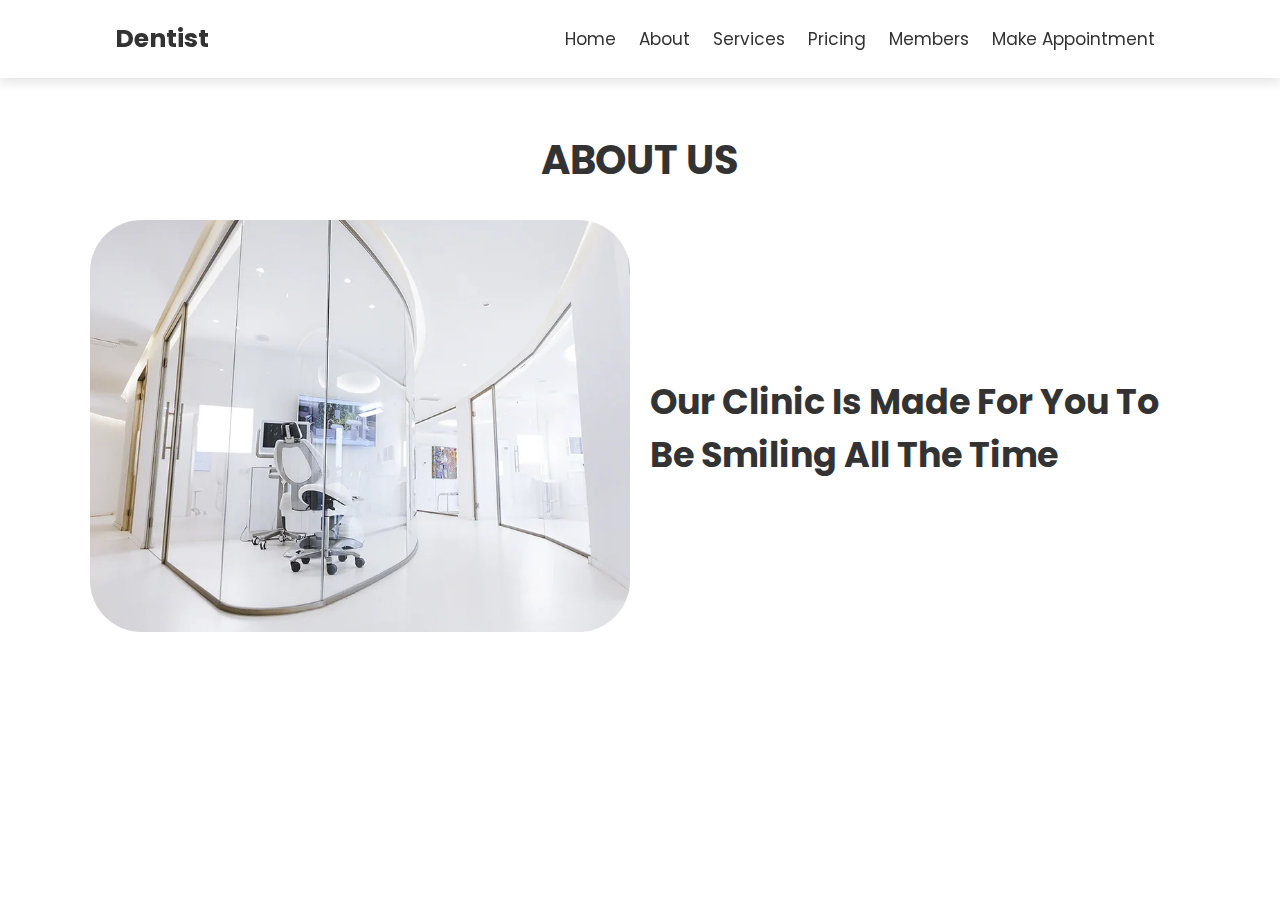
<file: about.html>
<!DOCTYPE html>
<html lang="en">

<head>
    <meta charset="UTF-8">
    <meta http-equiv="X-UA-Compatible" content="IE=edge">
    <meta name="viewport" content="width=device-width, initial-scale=1.0">
    <title> Dentist </title>
    <link rel="stylesheet" href="https://cdnjs.cloudflare.com/ajax/libs/font-awesome/6.0.0/css/all.min.css">
    <link rel="stylesheet" href="style.css">
</head>

<body>
  <header class="header">

        <a href="#" class="logo">  dentist </a>
        <nav class="navbar">
            <a href="index.html">home</a>
            <a href="about.html">about</a>
            <a href="services.html">services</a>
            <a href="pricing.html">pricing</a>
            <a href="members.html">members</a>
            <a href="appointment.html"> make appointment </a>

        </nav>
        <div id="menu-btn" class="fas fa-bars"></div>

    </header>


    <section class="about" id="about" style="margin-top: 80px;">

        <h1 class="heading"> about us </h1>

        <div class="row">

            <div class="image">
                <img src="images/about.png" alt="">
            </div>

            <div class="content">
                <h3>our clinic is made for you to be smiling all the time</h3>
            </div>

        </div>

    </section>
    <script src="scri.js"></script>
</body>

</html>
</file>
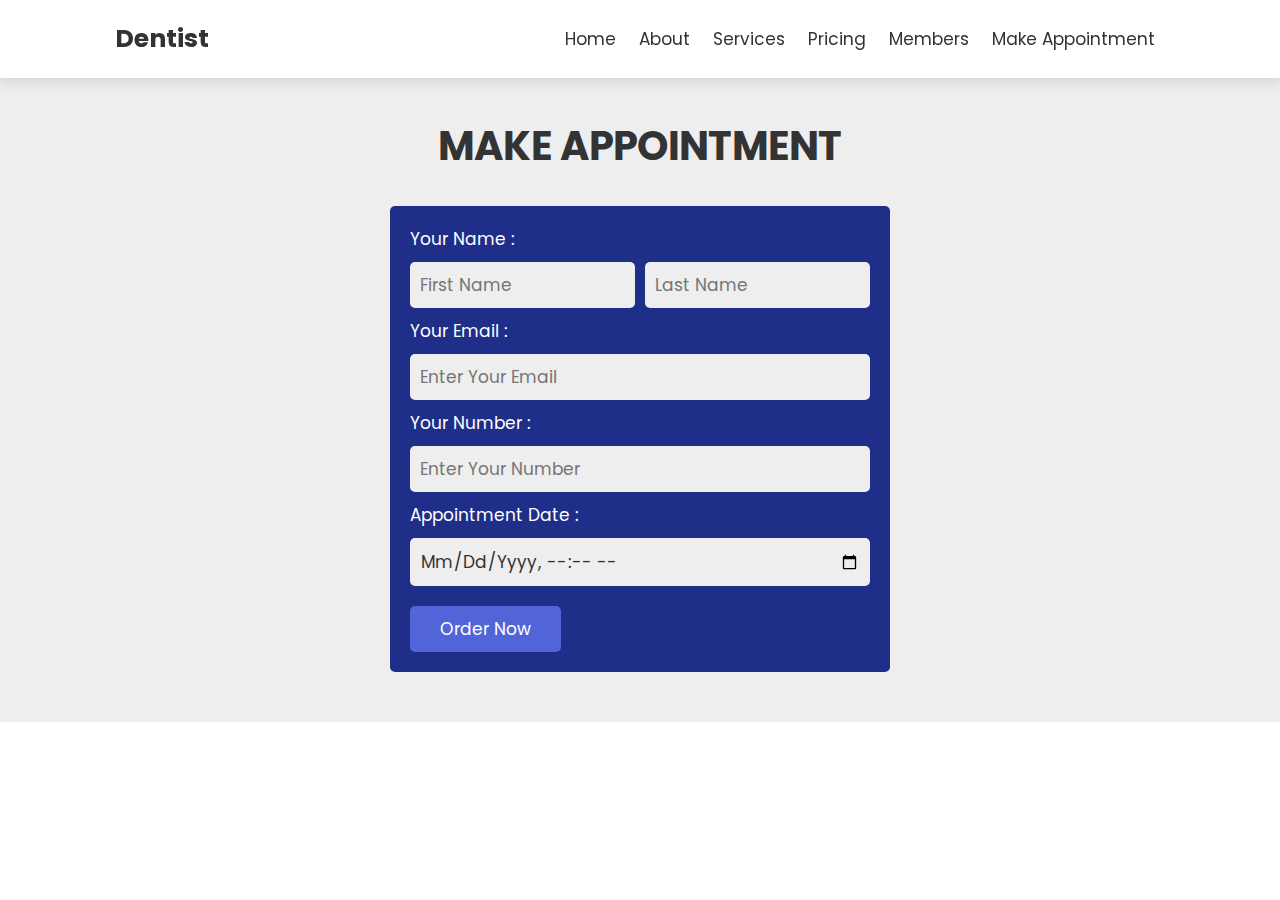
<file: appointment.html>
`
<!DOCTYPE html>
<html lang="en">

<head>
    <meta charset="UTF-8">
    <meta http-equiv="X-UA-Compatible" content="IE=edge">
    <meta name="viewport" content="width=device-width, initial-scale=1.0">
    <title> Dentist </title>
    <link rel="stylesheet" href="https://cdnjs.cloudflare.com/ajax/libs/font-awesome/6.0.0/css/all.min.css">
    <link rel="stylesheet" href="style.css">
</head>

<body>
   <header class="header">

        <a href="#" class="logo">  dentist </a>
        <nav class="navbar">
            <a href="index.html">home</a>
            <a href="about.html">about</a>
            <a href="services.html">services</a>
            <a href="pricing.html">pricing</a>
            <a href="members.html">members</a>
            <a href="appointment.html"> make appointment </a>

        </nav>
        <div id="menu-btn" class="fas fa-bars"></div>

    </header>
    <section class="contact" id="contact" style="margin-top: 50px;">

        <h1 class="heading">make appointment</h1>

        <form action="" onsubmit="return validateEmail()">

            <span>your name :</span>
            <div class="inputBox">
                <input type="text" placeholder="first name" pattern="[A-Za-z\s]+" required>
                <input type="text" placeholder="last name" pattern="[A-Za-z\s]+" required>
            </div>

            <span>your email :</span>
            <input type="email" id="email" placeholder="enter your email" class="box" pattern="[a-zA-Z0-9._%+-]+@[a-zA-Z0-9.-]+\.[a-zA-Z]{2,}$" required>

            <span>your number :</span>
            <input type="number" placeholder="enter your number" class="box" required>

            <span>appointment date :</span>
            <input type="datetime-local" class="box" required>

            <input type="submit" value="order now" class="btn">

        </form>
    </section>
    <script>
        function validateEmail() {
            var emailInput = document.getElementById('email');
            var email = emailInput.value.trim();

            var emailRegex = /^[^\s@]+@[^\s@]+\.[^\s@]+$/;

            if (emailRegex.test(email)) {
                alert('Email is valid.');
                emailInput.value = '';
                return true;
            } else {
                alert('Please enter a valid email.');
                return false;
            }
        }
    </script>
    <script src="scri.js"></script>

</body>

</html>
</file>
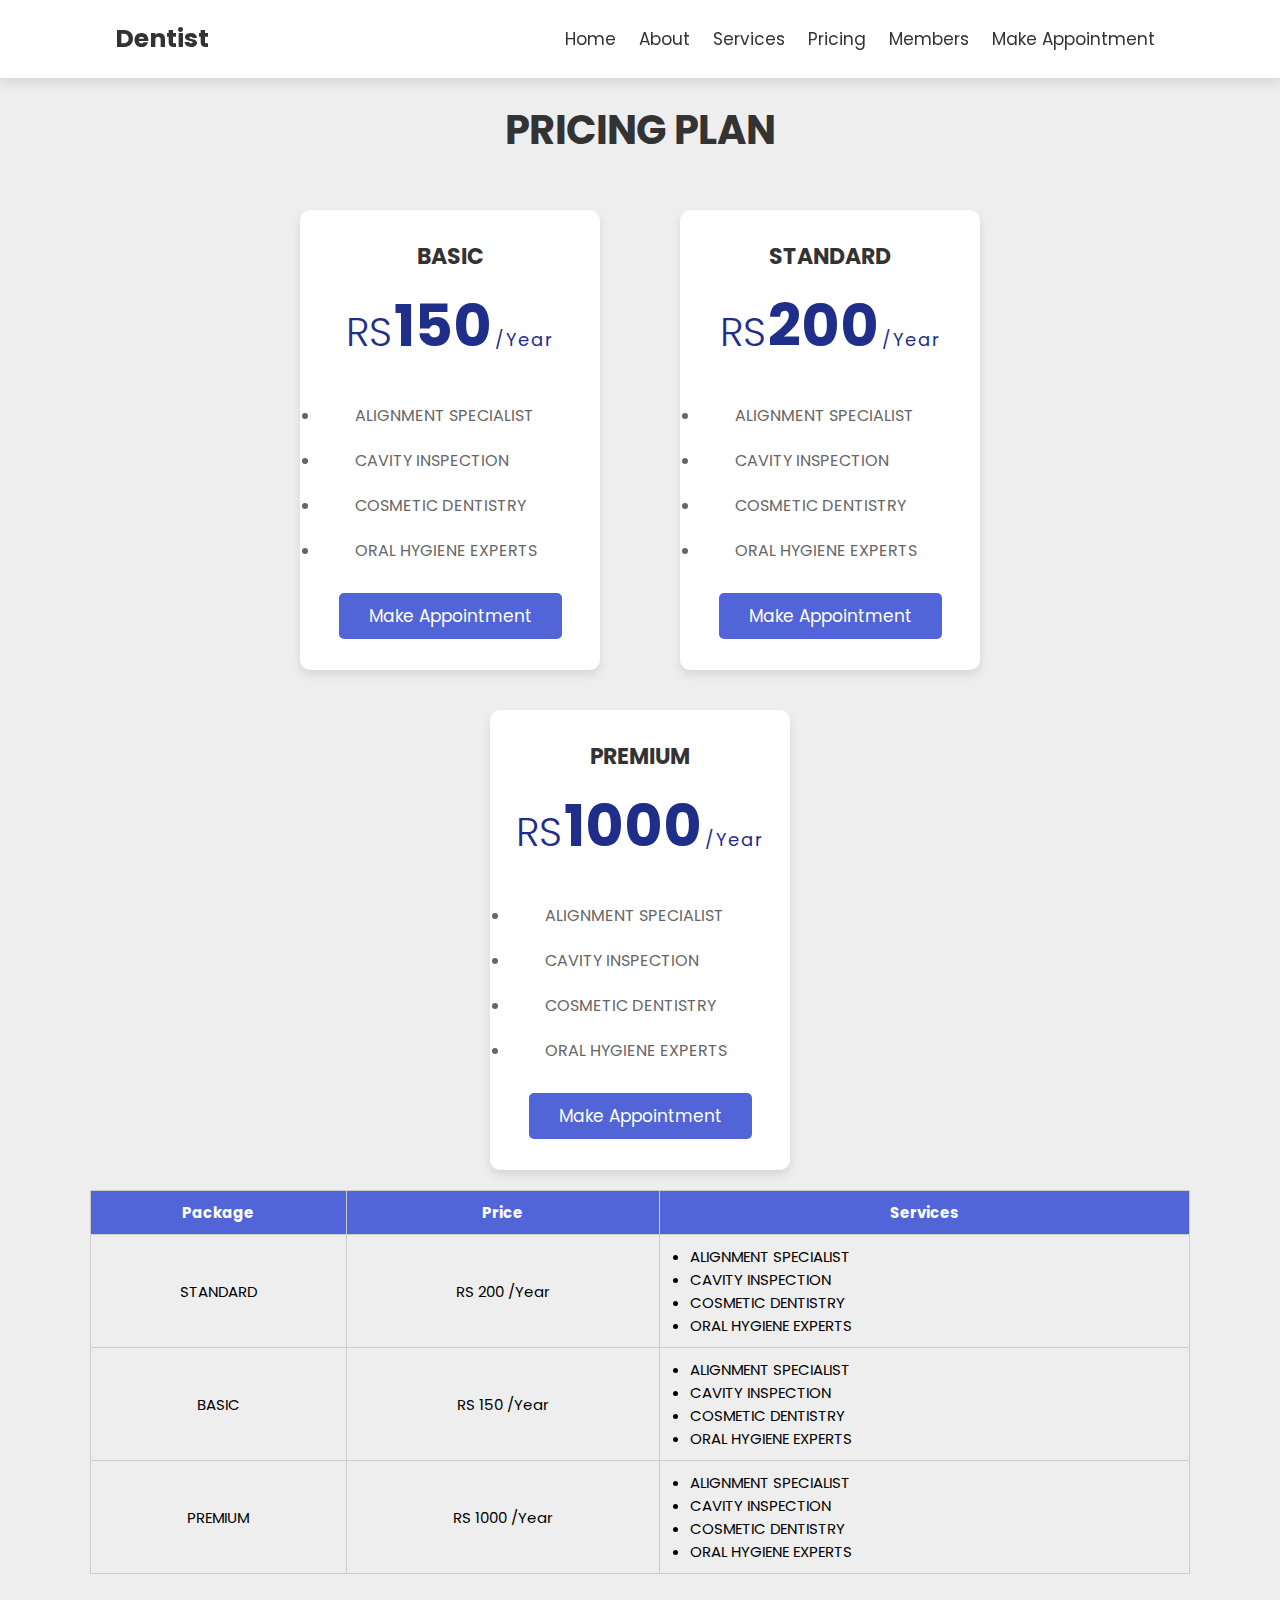
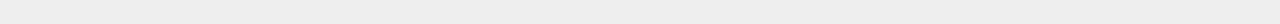
<file: pricing.html>
<!DOCTYPE html>
<html lang="en">

<head>
    <meta charset="UTF-8">
    <meta http-equiv="X-UA-Compatible" content="IE=edge">
    <meta name="viewport" content="width=device-width, initial-scale=1.0">
    <title> Dentist </title>
    <link rel="stylesheet" href="https://cdnjs.cloudflare.com/ajax/libs/font-awesome/6.0.0/css/all.min.css">
    <link rel="stylesheet" href="style.css">
    <style>
        table {
            width: 100%;
            border-collapse: collapse;
            text-align: center;
        }
        
        th,
        td {
            font-size: 15px;
            padding: 10px;
            border: 1px solid #ccc;
        }
        
        th {
            background: #5165d8;
            color: white;
        }
        
        ul {
            margin: 0;
            padding-left: 20px;
            text-align: left;
        }
    </style>
</head>

<body>
   <header class="header">

        <a href="#" class="logo">  dentist </a>
        <nav class="navbar">
            <a href="index.html">home</a>
            <a href="about.html">about</a>
            <a href="services.html">services</a>
            <a href="pricing.html">pricing</a>
            <a href="members.html">members</a>
            <a href="appointment.html"> make appointment </a>

        </nav>
        <div id="menu-btn" class="fas fa-bars"></div>

    </header>

    <section class="pricing" id="pricing" style="margin-top: 50px;">

        <h1 class="heading">pricing plan</h1>

        <div class="box-container">

            <div class="box">
                <h3 class="title">basic</h3>
                <div class="price">
                    <span class="currency">RS</span>
                    <span class="amount">150</span>
                    <span class="duration"> /year</span>
                </div>
                <ul>
                    <li> alignment specialist</li>
                    <li> cavity inspection</li>
                    <li> cosmetic dentistry</li>
                    <li> oral hygiene experts</li>
                </ul>
                <a href="appointment.html"><button class="btn"> Make Appointment </button></a>
            </div>

            <div class="box active">
                <h3 class="title">standard</h3>
                <div class="price">
                    <span class="currency">RS</span>
                    <span class="amount">200</span>
                    <span class="duration"> /year</span>
                </div>
                <ul>
                    <li> alignment specialist</li>
                    <li> cavity inspection</li>
                    <li> cosmetic dentistry</li>
                    <li> oral hygiene experts</li>
                </ul>
                <a href="appointment.html"><button class="btn"> Make Appointment </button></a>
            </div>

            <div class="box">
                <h3 class="title">premium</h3>
                <div class="price">
                    <span class="currency">RS</span>
                    <span class="amount">1000</span>
                    <span class="duration"> /year</span>
                </div>
                <ul>
                    <li> alignment specialist</li>
                    <li> cavity inspection</li>
                    <li> cosmetic dentistry</li>
                    <li> oral hygiene experts</li>
                </ul>
                <a href="appointment.html"><button class="btn"> Make Appointment </button></a>
            </div>

        </div>
        <table>
            <thead>
                <tr>
                    <th>Package</th>
                    <th>Price</th>
                    <th>Services</th>
                </tr>
            </thead>
            <tbody>
                <tr>
                    <td>STANDARD</td>
                    <td>RS 200 /Year</td>
                    <td>
                        <ul>
                            <li>ALIGNMENT SPECIALIST</li>
                            <li>CAVITY INSPECTION</li>
                            <li>COSMETIC DENTISTRY</li>
                            <li>ORAL HYGIENE EXPERTS</li>
                        </ul>
                    </td>
                </tr>
                <tr>
                    <td>BASIC</td>
                    <td>RS 150 /Year</td>
                    <td>
                        <ul>
                            <li>ALIGNMENT SPECIALIST</li>
                            <li>CAVITY INSPECTION</li>
                            <li>COSMETIC DENTISTRY</li>
                            <li>ORAL HYGIENE EXPERTS</li>
                        </ul>
                    </td>
                </tr>
                <tr>
                    <td>PREMIUM</td>
                    <td>RS 1000 /Year</td>
                    <td>
                        <ul>
                            <li>ALIGNMENT SPECIALIST</li>
                            <li>CAVITY INSPECTION</li>
                            <li>COSMETIC DENTISTRY</li>
                            <li>ORAL HYGIENE EXPERTS</li>
                        </ul>
                    </td>
                </tr>
            </tbody>
        </table>
    </section>
    <script src="scri.js"></script>

</body>

</html>
</file>
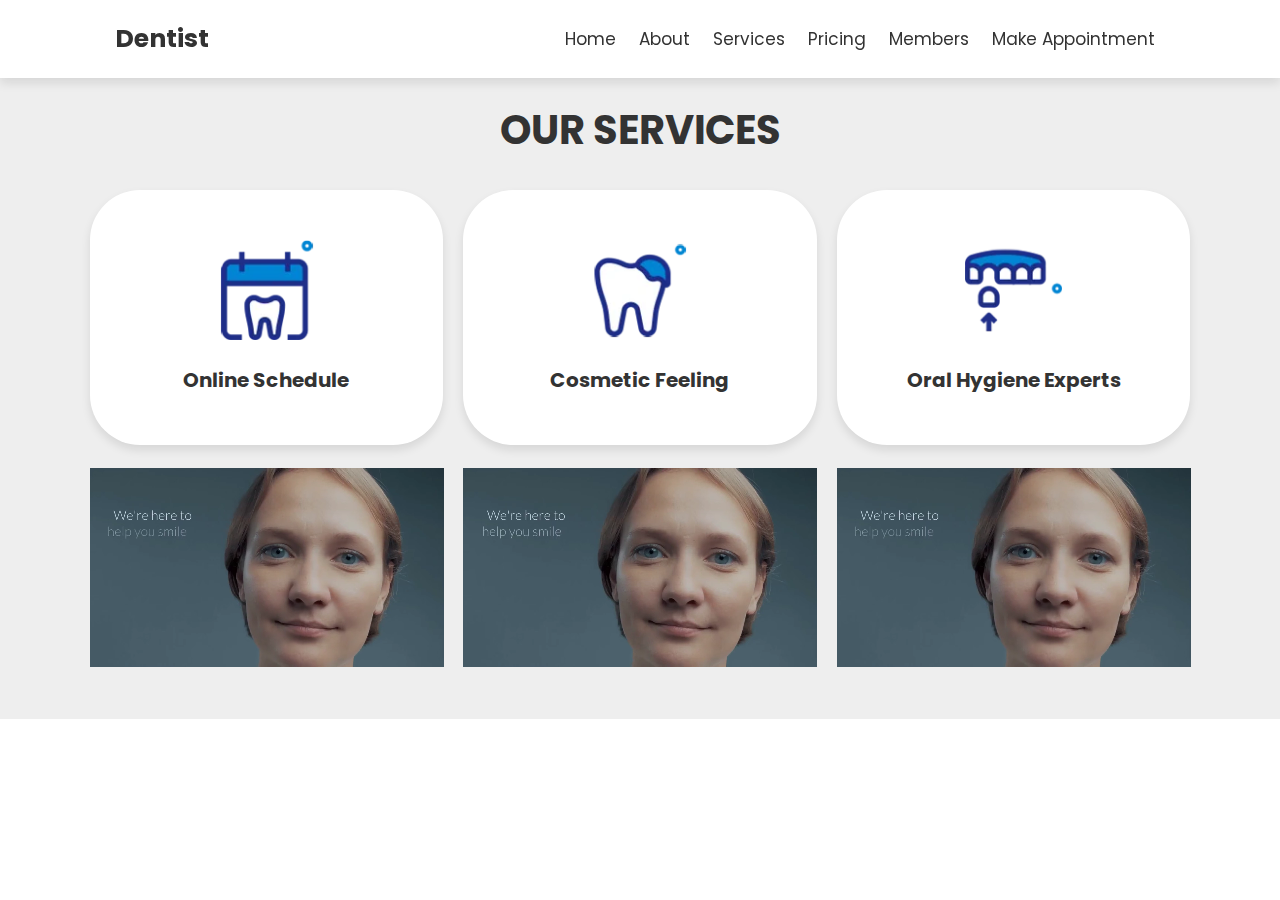
<file: services.html>
<!DOCTYPE html>
<html lang="en">

<head>
    <meta charset="UTF-8">
    <meta http-equiv="X-UA-Compatible" content="IE=edge">
    <meta name="viewport" content="width=device-width, initial-scale=1.0">
    <title> Dentist </title>
    <link rel="stylesheet" href="https://cdnjs.cloudflare.com/ajax/libs/font-awesome/6.0.0/css/all.min.css">
    <link rel="stylesheet" href="style.css">
</head>

<body>
  <header class="header">

        <a href="#" class="logo">  dentist </a>
        <nav class="navbar">
            <a href="index.html">home</a>
            <a href="about.html">about</a>
            <a href="services.html">services</a>
            <a href="pricing.html">pricing</a>
            <a href="members.html">members</a>
            <a href="appointment.html"> make appointment </a>

        </nav>
        <div id="menu-btn" class="fas fa-bars"></div>

    </header>

    <section class="services" id="services" style="margin-top: 50px;">

        <h1 class="heading"> our services</h1>

        <div class="box-container">

            <div class="box">
                <img src="images/services-1.webp" alt="">
                <h3>online schedule</h3>
            </div>

            <div class="box">
                <img src="images/services-2.webp" alt="">
                <h3>cosmetic feeling</h3>
            </div>

            <div class="box">
                <img src="images/services-3.webp" alt="">
                <h3>oral hygiene experts</h3>
            </div>
            <div class="video-container">
                <video src="Dental.mp4" loop autoplay muted width="100%" height="100%"></video>
            </div>
            <div class="video-container">
                <video src="Dental.mp4" loop autoplay muted width="100%" height="100%"></video>
            </div>
            <div class="video-container">
                <video src="Dental.mp4" loop autoplay muted width="100%" height="100%"></video>
            </div>
        </div>

    </section>
    <script src="scri.js"></script>
</body>

</html>
</file>
<file: style.css>
@import url('https://fonts.googleapis.com/css2?family=Poppins:wght@100;200;300;400;500;600&display=swap');
:root {
    --primary: #1f2e88;
    --secondary: #2f66d4;
    --hover: #a2d9f5;
    --black: #333;
    --white: #fff;
    --light-color: #666;
    --light-bg: #eee;
    --border: .2rem solid rgba(0, 0, 0, .1);
    --box-shadow: 0 .5rem 1rem rgba(0, 0, 0, .1);
}

* {
    font-family: 'Poppins', sans-serif;
    margin: 0;
    padding: 0;
    box-sizing: border-box;
    outline: none;
    border: none;
    text-decoration: none;
    text-transform: capitalize;
    transition: .2s linear;
}

section {
    padding: 5rem 7%;
}

html {
    font-size: 62.5%;
}

.btn {
    margin-top: 1rem;
    display: inline-block;
    padding: 1rem 3rem;
    border-radius: .5rem;
    background: #5165d8;
    cursor: pointer;
    font-size: 1.7rem;
    color: var(--white);
}

.heading {
    font-size: 4rem;
    text-align: center;
    color: var(--black);
    text-transform: uppercase;
    font-weight: bolder;
    margin-bottom: 3rem;
}

.header {
    position: fixed;
    top: 0;
    left: 0;
    right: 0;
    z-index: 1000;
    background: #ffffff;
    box-shadow: var(--box-shadow);
    display: flex;
    align-items: center;
    justify-content: space-between;
    padding: 2rem 9%;
}

.header .logo {
    font-size: 2.5rem;
    font-weight: bolder;
    color: var(--black);
}

.header .logo i {
    color: var(--primary);
    padding-right: .5rem;
}

.header .navbar a {
    font-size: 1.7rem;
    color: var(--black);
    margin: 0 1rem;
}

.header .btn {
    margin-top: 0;
}

#menu-btn {
    font-size: 2.5rem;
    cursor: pointer;
    color: var(--black);
    margin-left: 1.7rem;
    display: none;
}

.home {
    min-height: 100vh;
    display: flex;
    align-items: center;
    background: url(images/home.jpg) no-repeat;
    background-size: cover;
    background-position: center;
}

.home .content {
    max-width: 60rem;
    padding-left: 6rem;
    padding-top: 10rem;
}

.home .content h3 {
    font-size: 6rem;
    color: var(--black);
    line-height: 1.2;
}

.home .content p {
    line-height: 2;
    font-size: 1.5rem;
    color: var(--light-color);
    padding: 1rem 0;
}


/* home end */


/* about us */

.about .row {
    display: flex;
    align-items: center;
    flex-wrap: wrap;
    gap: 2rem;
}

.about .row .image {
    flex: 1 1 40rem;
}

.about .row .image img {
    width: 100%;
    height: 100%;
}

.about .row .content {
    flex: 1 1 40rem;
}

.about .row .content h3 {
    color: var(--black);
    font-size: 3.5rem;
    line-height: 1.5;
}

.services {
    background: var(--light-bg);
}

.services .box-container {
    display: grid;
    grid-template-columns: repeat(auto-fit, minmax(30rem, 1fr));
    gap: 2rem;
}

.services .box-container .box {
    padding: 4rem;
    text-align: center;
    background: var(--white);
    box-shadow: var(--box-shadow);
    border-radius: 5rem;
}

.services .box-container .box:hover {
    background: var(--hover);
}

.services .box-container .box img {
    margin: 1rem 0;
    height: 10rem;
}

.services .box-container .box h3 {
    font-size: 2rem;
    padding: 1rem 0;
    color: var(--black);
}

.services .box-container .box p {
    font-size: 1.5rem;
    color: var(--light-color);
    line-height: 2;
}


/* services section ends */

.pricing {
    background: var(--light-bg);
}

.pricing .box-container {
    display: flex;
    flex-wrap: wrap;
    align-items: center;
    justify-content: center;
}

.pricing .box-container .box {
    height: 46rem;
    width: 30rem;
    margin: 2rem 4rem;
    border-radius: 1rem;
    box-shadow: var(--box-shadow);
    text-align: center;
    overflow: hidden;
    position: relative;
    z-index: 1;
    background: var(--white);
}

.pricing .box-container .box .title {
    margin: 3rem 0;
    font-size: 2.2rem;
    color: var(--black);
    text-transform: uppercase;
}

.pricing .box-container .box .price {
    color: var(--primary);
    margin-bottom: 5rem;
}

.pricing .box-container .box .price .currency {
    font-size: 4rem;
    line-height: 3.5rem;
    font-weight: 300;
}

.pricing .box-container .box .price .amount {
    font-size: 5.8rem;
    line-height: 4.5rem;
    font-weight: 700;
}

.pricing .box-container .box .price .duration {
    font-size: 1.8rem;
    font-weight: 400;
    letter-spacing: .2rem;
}

.pricing .box-container .box ul li {
    text-align: left;
    font-size: 1.6rem;
    padding-left: 3.5rem;
    margin: 2rem auto;
    color: var(--light-color);
    text-transform: uppercase;
}

.pricing .box-container .box ul li i {
    padding: 0 1rem;
    color: var(--secondary);
}


/* pricing plan ends */


/* contact */

.contact {
    background: var(--light-bg);
}

.contact form {
    padding: 2rem;
    background: #1f2e88;
    max-width: 50rem;
    margin: 0 auto;
    border-radius: .5rem;
}

.contact form span {
    font-size: 1.7rem;
    color: white;
}

.contact form .inputBox {
    display: flex;
    flex-wrap: wrap;
    justify-content: space-between;
}

.contact form .inputBox input {
    padding: 1rem;
    margin: 1rem 0;
    font-size: 1.7rem;
    color: var(--black);
    text-transform: capitalize;
    background: var(--light-bg);
    border-radius: .5rem;
    width: 49%;
}

.contact form .box {
    margin: 1rem 0;
    width: 100%;
    background: var(--light-bg);
    border-radius: .5rem;
    padding: 1rem;
    font-size: 1.7rem;
    color: var(--black);
    text-transform: capitalize;
}

@media (max-width: 991px) {
    html {
        font-size: 55%;
    }
    .header .btn {
        display: none;
    }
    section {
        padding: 2rem;
    }
}

@media (max-width: 768px) {
    #menu-btn {
        display: inline-block;
    }
    #menu-btn.fa-times {
        transform: rotate(180deg);
    }
    .header .navbar {
        position: absolute;
        top: 99%;
        left: 0;
        right: 0;
        background: var(--white);
        border-top: var(--border);
        padding: 1rem 0;
        text-align: center;
        flex-flow: column;
        clip-path: polygon(0 0, 100% 0, 100% 0, 0 0);
    }
    .header .navbar.active {
        clip-path: polygon(0 0, 100% 0, 100% 100%, 0 100%);
    }
    .header .navbar a {
        display: block;
        padding: 1rem 0;
        font-size: 2rem;
    }
    .home {
        background-position: left;
    }
    .home .content {
        max-width: 50rem;
        padding-left: 3rem;
    }
    .home .content h3 {
        font-size: 4rem;
    }
}

@media(max-width:450px) {
    html {
        font-size: 50%;
    }
    .home .content h3 {
        font-size: 3rem;
    }
}
</file>
